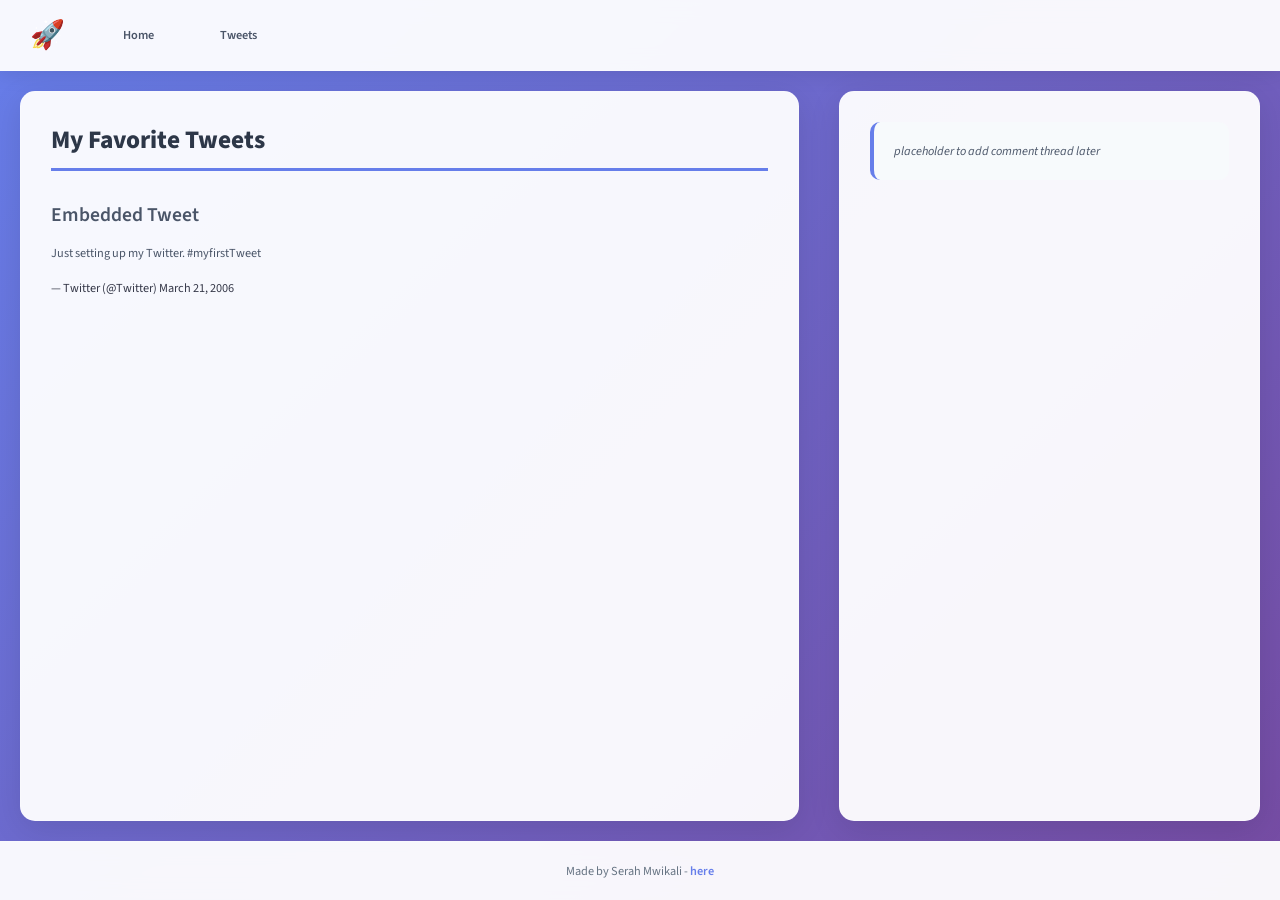
<file: css_basic/tweets.html>
﻿<!DOCTYPE html>
<html lang='en'>
<head>
    <meta charset='UTF-8'>
    <meta name='viewport' content='width=device-width, initial-scale=1.0'>
    <title>My Tweets</title>
    <link href='base.css' rel='stylesheet'>
    <link href='styles.css' rel='stylesheet'>
</head>
<body class='works_on_smartphone'>
    <header>
        <ul>
            <li><span class='logo'>🚀</span></li>
            <li><a href='index.html'>Home</a></li>
            <li><a href='tweets.html'>Tweets</a></li>
        </ul>
    </header>
    
    <main>
        <article>
            <h1>My Favorite Tweets</h1>
            
            <h2>Embedded Tweet</h2>
            
            <!-- Embedded Tweet -->
            <blockquote class='twitter-tweet'>
                <p lang='en' dir='ltr'>Just setting up my Twitter. #myfirstTweet</p>
                &mdash; Twitter (@Twitter) <a href='https://twitter.com/Twitter/status/20?ref_src=twsrc%5Etfw'>March 21, 2006</a>
            </blockquote> 
            <script async src='https://platform.twitter.com/widgets.js' charset='utf-8'></script>
        </article>
        
        <aside>
            <p>placeholder to add comment thread later</p>
        </aside>
    </main>
    
    <footer>
        <p>Made by Serah Mwikali - <a href='https://github.com/serah-mwikali' target='_blank'>here</a></p>
    </footer>
</body>
</html>
</file>
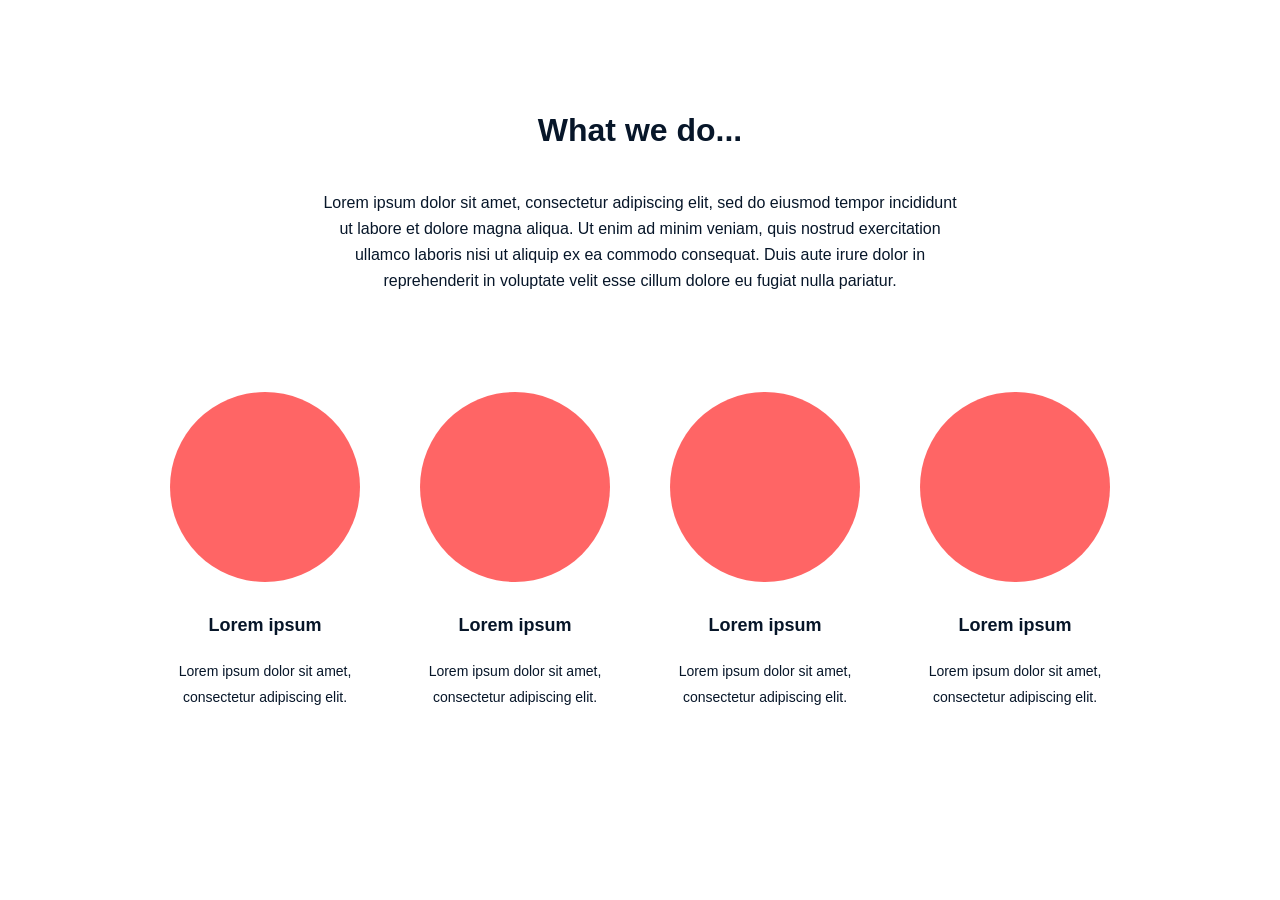
<file: headphones/2-index.html>
<!DOCTYPE html>
<html lang="en">
<head>
    <meta charset="UTF-8">
    <meta name="viewport" content="width=device-width, initial-scale=1.0">
    <title>Headphones - What We Do</title>
    <link rel="stylesheet" href="2-styles.css">
</head>
<body>
    <!-- What we do Section -->
    <section class="what-we-do">
        <div class="container">
            <!-- Section Title -->
            <div class="section-header">
                <h2 class="section-title">What we do...</h2>
                <p class="section-subtitle">
                    Lorem ipsum dolor sit amet, consectetur adipiscing elit, sed do eiusmod tempor incididunt ut labore et dolore magna aliqua. Ut enim ad minim veniam, quis nostrud exercitation ullamco laboris nisi ut aliquip ex ea commodo consequat. Duis aute irure dolor in reprehenderit in voluptate velit esse cillum dolore eu fugiat nulla pariatur.
                </p>
            </div>

            <!-- Icons Grid -->
            <div class="icons-row">
                <!-- Icon 1 -->
                <div class="icon-item">
                    <div class="icon-circle">
                        <span class="holberton_school-icon-ic_sound"></span>
                    </div>
                    <h3 class="item-title">Lorem ipsum</h3>
                    <p class="item-subtitle">Lorem ipsum dolor sit amet, consectetur adipiscing elit.</p>
                </div>

                <!-- Icon 2 -->
                <div class="icon-item">
                    <div class="icon-circle">
                        <span class="holberton_school-icon-ic_video"></span>
                    </div>
                    <h3 class="item-title">Lorem ipsum</h3>
                    <p class="item-subtitle">Lorem ipsum dolor sit amet, consectetur adipiscing elit.</p>
                </div>

                <!-- Icon 3 -->
                <div class="icon-item">
                    <div class="icon-circle">
                        <span class="holberton_school-icon-ic_music"></span>
                    </div>
                    <h3 class="item-title">Lorem ipsum</h3>
                    <p class="item-subtitle">Lorem ipsum dolor sit amet, consectetur adipiscing elit.</p>
                </div>

                <!-- Icon 4 -->
                <div class="icon-item">
                    <div class="icon-circle">
                        <span class="holberton_school-icon-ic_hearing"></span>
                    </div>
                    <h3 class="item-title">Lorem ipsum</h3>
                    <p class="item-subtitle">Lorem ipsum dolor sit amet, consectetur adipiscing elit.</p>
                </div>
            </div>
        </div>
    </section>
</body>
</html>
</file>
<file: css_basic/base.css>
﻿/* base.css */
/* Importing webfonts */
/* NOTE: You can change the font imports if you want to use other fonts. */
@import url('https://fonts.googleapis.com/css2?family=Source+Sans+Pro:ital,wght@0,400;0,600;0,700;1,400;1,600;1,700&display=swap');

/* CSS variables */
:root {
    --color-primary: #4895ef;
    --color-danger: #e63946;
    --color-success: #2a9d8f;
    --color-warning: #f4a261;
    --color-white: #ffffff;
    --color-info-dark: #7d8da1;
    --color-dark: #363949;
    --color-light: rgba(132, 139, 200, 0.18);
    --color-dark-variant: #677483;
    --color-background: #f6f6f9;

    --card-border-radius: 2rem;
    --border-radius-1: 0.4rem;
    --border-radius-2: 1.2rem;

    --card-padding: 1.8rem;
    --padding-1: 1.2rem;

    --box-shadow: 0 2rem 3rem var(--color-light);
}

/* Dark theme colors */
.dark-theme-colors {
    --color-background: #181a1e;
    --color-white: #202528;
    --color-dark: #edeffd;
    --color-dark-variant: #a3bdcc;
    --color-light: rgba(0, 0, 0, 0.4);
    --box-shadow: 0 2rem 3rem var(--color-light);
}

/* Base styles */
* {
    margin: 0;
    padding: 0;
    outline: 0;
    appearance: none;
    border: 0;
    text-decoration: none;
    box-sizing: border-box;
}

html {
    font-size: 14px;
}

body {
    width: 100vw;
    height: 100vh;
    font-family: 'Source Sans Pro', sans-serif;
    font-size: 0.88rem;
    background: var(--color-background);
    user-select: none;
    overflow-x: hidden;
    color: var(--color-dark);
}

a {
    color: var(--color-dark);
}

img {
    display: block;
    width: 100%;
    border-radius: var(--card-border-radius);
}

h1 {
    font-weight: 800;
    font-size: 1.8rem;
}

h2 {
    font-weight: 600;
    font-size: 1.4rem;
}

h3 {
    font-weight: 500;
    font-size: 0.87rem;
}

small {
    font-size: 0.76rem;
}

p {
    color: var(--color-dark-variant);
}

b {
    color: var(--color-dark);
}

.primary {
    color: var(--color-primary);
}

.danger {
    color: var(--color-danger);
}

.success {
    color: var(--color-success);
}

.warning {
    color: var(--color-warning);
}

/* Responsive design */
@media screen and (max-width: 1200px) {
    .container {
        width: 94%;
        grid-template-columns: 7rem auto 23rem;
    }
}

@media screen and (max-width: 768px) {
    .container {
        width: 100%;
        grid-template-columns: 1fr;
    }
}
</file>
<file: css_basic/styles.css>
﻿/* styles.css */
/* Flexbox layout for the entire page */

/* Body container - column layout */
body {
    display: flex;
    flex-direction: column;
    min-height: 100vh;
    margin: 0;
    padding: 0;
    background: linear-gradient(135deg, #667eea 0%, #764ba2 100%);
    font-family: 'Source Sans Pro', sans-serif;
}

/* Main container - row layout */
main {
    display: flex;
    flex-direction: row;
    flex: auto;
}

/* Article takes 2/3 of the width */
article {
    flex: 2;
    overflow-y: auto;
    padding: 30px;
    background: rgba(255, 255, 255, 0.95);
    margin: 20px;
    border-radius: 15px;
    box-shadow: 0 8px 32px rgba(0, 0, 0, 0.1);
    border: 1px solid rgba(255, 255, 255, 0.18);
}

/* Aside takes 1/3 of the width */
aside {
    flex: 1;
    overflow-y: auto;
    padding: 30px;
    background: rgba(255, 255, 255, 0.95);
    margin: 20px;
    border-radius: 15px;
    box-shadow: 0 8px 32px rgba(0, 0, 0, 0.1);
    border: 1px solid rgba(255, 255, 255, 0.18);
}

/* Header styling */
header {
    padding: 15px 30px;
    background: rgba(255, 255, 255, 0.95);
    backdrop-filter: blur(10px);
    border-bottom: 1px solid rgba(255, 255, 255, 0.2);
    box-shadow: 0 2px 20px rgba(0, 0, 0, 0.1);
}

header ul {
    list-style: none;
    display: flex;
    align-items: center;
    gap: 30px;
    margin: 0;
    padding: 0;
}

header li {
    margin: 0;
}

header a {
    text-decoration: none;
    color: #4a5568;
    font-weight: 600;
    padding: 8px 16px;
    border-radius: 25px;
    transition: all 0.3s ease;
    border: 2px solid transparent;
}

header a:hover {
    background: #667eea;
    color: white;
    transform: translateY(-2px);
    box-shadow: 0 4px 12px rgba(102, 126, 234, 0.3);
}

/* Logo styling */
.logo {
    font-size: 2rem;
    font-weight: bold;
    color: #667eea;
    margin-right: 10px;
    transition: transform 0.3s ease;
}

.logo:hover {
    transform: scale(1.1) rotate(5deg);
}

/* Footer styling */
footer {
    padding: 20px 30px;
    background: rgba(255, 255, 255, 0.95);
    backdrop-filter: blur(10px);
    border-top: 1px solid rgba(255, 255, 255, 0.2);
    margin-top: auto;
    text-align: center;
    color: #4a5568;
}

footer a {
    color: #667eea;
    text-decoration: none;
    font-weight: 600;
}

footer a:hover {
    text-decoration: underline;
}

/* Article content styling */
article h1 {
    color: #2d3748;
    border-bottom: 3px solid #667eea;
    padding-bottom: 10px;
    margin-bottom: 25px;
}

article h2 {
    color: #4a5568;
    margin-top: 30px;
    margin-bottom: 15px;
}

article h3 {
    color: #718096;
    margin-top: 20px;
    margin-bottom: 10px;
}

article p {
    color: #4a5568;
    line-height: 1.6;
    margin-bottom: 15px;
}

/* Table styling */
table {
    width: 100%;
    border-collapse: collapse;
    margin: 25px 0;
    background: white;
    border-radius: 10px;
    overflow: hidden;
    box-shadow: 0 4px 12px rgba(0, 0, 0, 0.1);
}

th {
    background: #667eea;
    color: white;
    padding: 15px;
    text-align: left;
    font-weight: 600;
}

td {
    padding: 12px 15px;
    border-bottom: 1px solid #e2e8f0;
    color: #4a5568;
}

tr:hover {
    background: #f7fafc;
}

/* Image styling */
img {
    border-radius: 10px;
    box-shadow: 0 4px 12px rgba(0, 0, 0, 0.15);
    transition: transform 0.3s ease;
    max-width: 100%;
    height: auto;
}

img:hover {
    transform: scale(1.02);
}

/* Aside content styling */
aside p {
    background: #f7fafc;
    padding: 20px;
    border-radius: 10px;
    border-left: 4px solid #667eea;
    font-style: italic;
    color: #4a5568;
}

/* Responsive adjustments */
@media screen and (max-width: 768px) {
    article, aside {
        margin: 10px;
        padding: 20px;
    }
    
    header ul {
        flex-direction: column;
        gap: 15px;
    }
    
    .logo {
        font-size: 1.5rem;
    }
}
</file>
<file: headphones/2-styles.css>
/* ===== HOLBERTON ICON FONT ===== */
@font-face {
    font-family: 'holberton_school-icon';
    src:  url('fonts/holberton_school-icon.eot?sq4eq4');
    src:  url('fonts/holberton_school-icon.eot?sq4eq4#iefix') format('embedded-opentype'),
          url('fonts/holberton_school-icon.ttf?sq4eq4') format('truetype'),
          url('fonts/holberton_school-icon.woff?sq4eq4') format('woff'),
          url('fonts/holberton_school-icon.svg?sq4eq4#holberton_school-icon') format('svg');
    font-weight: normal;
    font-style: normal;
    font-display: block;
}

/* ===== CSS RESET ===== */
* {
    margin: 0;
    padding: 0;
    box-sizing: border-box;
}

/* ===== WHAT WE DO SECTION ===== */
.what-we-do {
    padding: 110px 20px;
    background-color: #FFFFFF;
    display: flex;
    justify-content: center;
}

.container {
    max-width: 1000px;
    width: 100%;
    margin: 0 auto;
}

/* Section Header - CENTERED */
.section-header {
    text-align: center;
    margin-bottom: 98px;
}

.section-title {
    font-family: 'Source Sans Pro', sans-serif;
    font-size: 32px;
    font-weight: 700;
    color: #071629;
    line-height: 40px;
    margin-bottom: 40px;
}

.section-subtitle {
    font-family: 'Source Sans Pro', sans-serif;
    font-size: 16px;
    line-height: 26px;
    color: #071629;
    max-width: 637px;
    margin: 0 auto;
}

/* Icons Row - TAKES FULL WIDTH, CENTERED */
.icons-row {
    display: flex;
    justify-content: space-between;
    align-items: flex-start;
    width: 100%;
}

/* Icon Items */
.icon-item {
    flex: 1;
    display: flex;
    flex-direction: column;
    align-items: center;
    text-align: center;
    padding: 0 15px;
}

.icon-circle {
    width: 190px;
    height: 190px;
    border-radius: 50%;
    background-color: #FF6565;
    display: flex;
    justify-content: center;
    align-items: center;
    margin-bottom: 30px;
}

/* Icon Font Styles */
.holberton_school-icon-ic_sound,
.holberton_school-icon-ic_video,
.holberton_school-icon-ic_music,
.holberton_school-icon-ic_hearing {
    font-family: 'holberton_school-icon';
    font-size: 100px;
    color: #FFFFFF;
    font-style: normal;
    font-weight: normal;
    font-variant: normal;
    text-transform: none;
    line-height: 1;
    -webkit-font-smoothing: antialiased;
}

/* Item Title (Header tag) */
.item-title {
    font-family: 'Source Sans Pro', sans-serif;
    font-size: 18px;
    font-weight: 700;
    color: #071629;
    margin-bottom: 20px;
    line-height: 26px;
}

/* Item Subtitle */
.item-subtitle {
    font-family: 'Source Sans Pro', sans-serif;
    font-size: 14px;
    line-height: 26px;
    color: #071629;
    max-width: 207px;
}

/* ===== RESPONSIVE BREAKPOINTS ===== */

/* Tablet: 2 lines when 480px < screen < 768px */
@media (max-width: 767px) and (min-width: 481px) {
    .icons-row {
        flex-wrap: wrap;
        justify-content: center;
    }
    
    .icon-item {
        flex: 0 0 calc(50% - 30px);
        margin: 0 15px 60px 15px;
    }
    
    .icon-circle {
        width: 150px;
        height: 150px;
        margin-bottom: 20px;
    }
    
    .holberton_school-icon-ic_sound,
    .holberton_school-icon-ic_video,
    .holberton_school-icon-ic_music,
    .holberton_school-icon-ic_hearing {
        font-size: 70px;
    }
}

/* Mobile: Column when screen < 480px */
@media (max-width: 480px) {
    .what-we-do {
        padding: 60px 20px;
    }
    
    .section-header {
        margin-bottom: 60px;
    }
    
    .section-title {
        font-size: 28px;
        line-height: 36px;
        margin-bottom: 20px;
    }
    
    .icons-row {
        flex-direction: column;
        align-items: center;
    }
    
    .icon-item {
        width: 100%;
        margin-bottom: 50px;
        padding: 0;
    }
    
    .icon-item:last-child {
        margin-bottom: 0;
    }
    
    .icon-circle {
        width: 190px;
        height: 190px;
        margin-bottom: 30px;
    }
    
    .holberton_school-icon-ic_sound,
    .holberton_school-icon-ic_video,
    .holberton_school-icon-ic_music,
    .holberton_school-icon-ic_hearing {
        font-size: 100px;
    }
}
</file>
